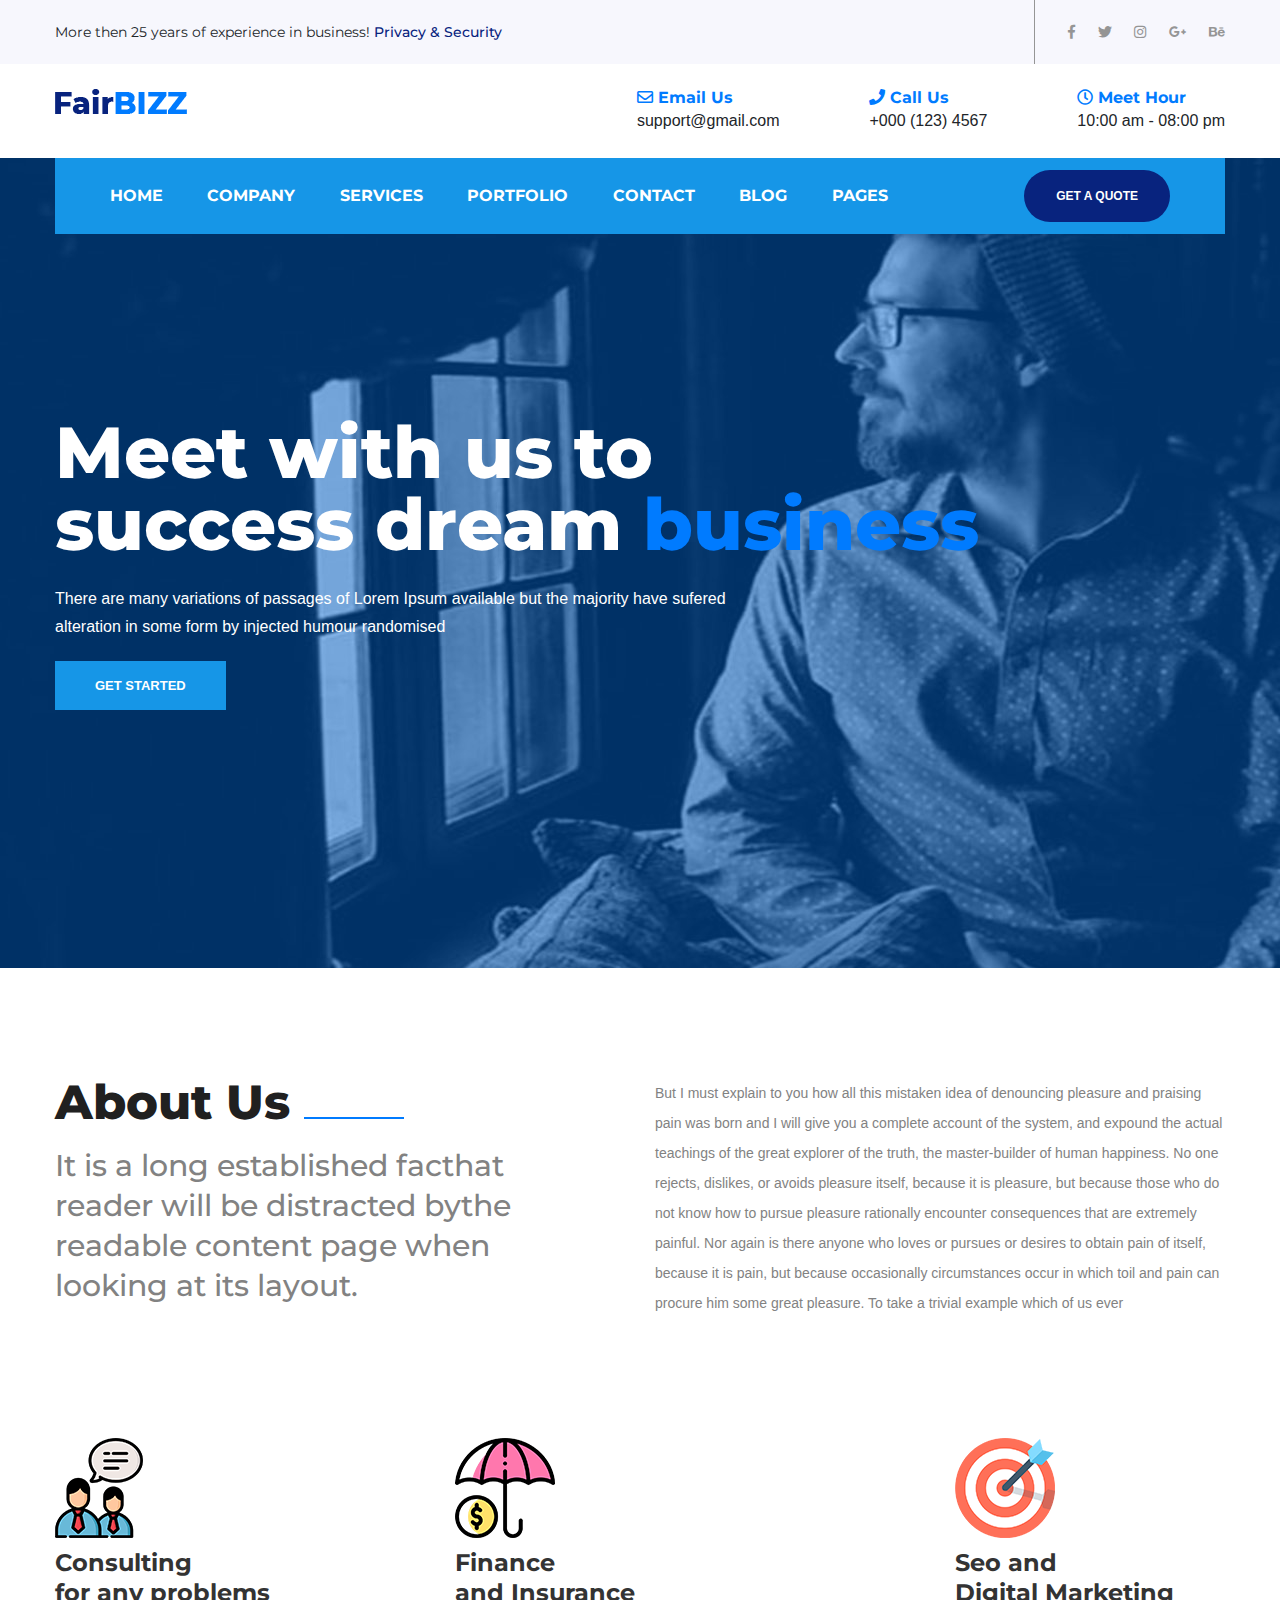
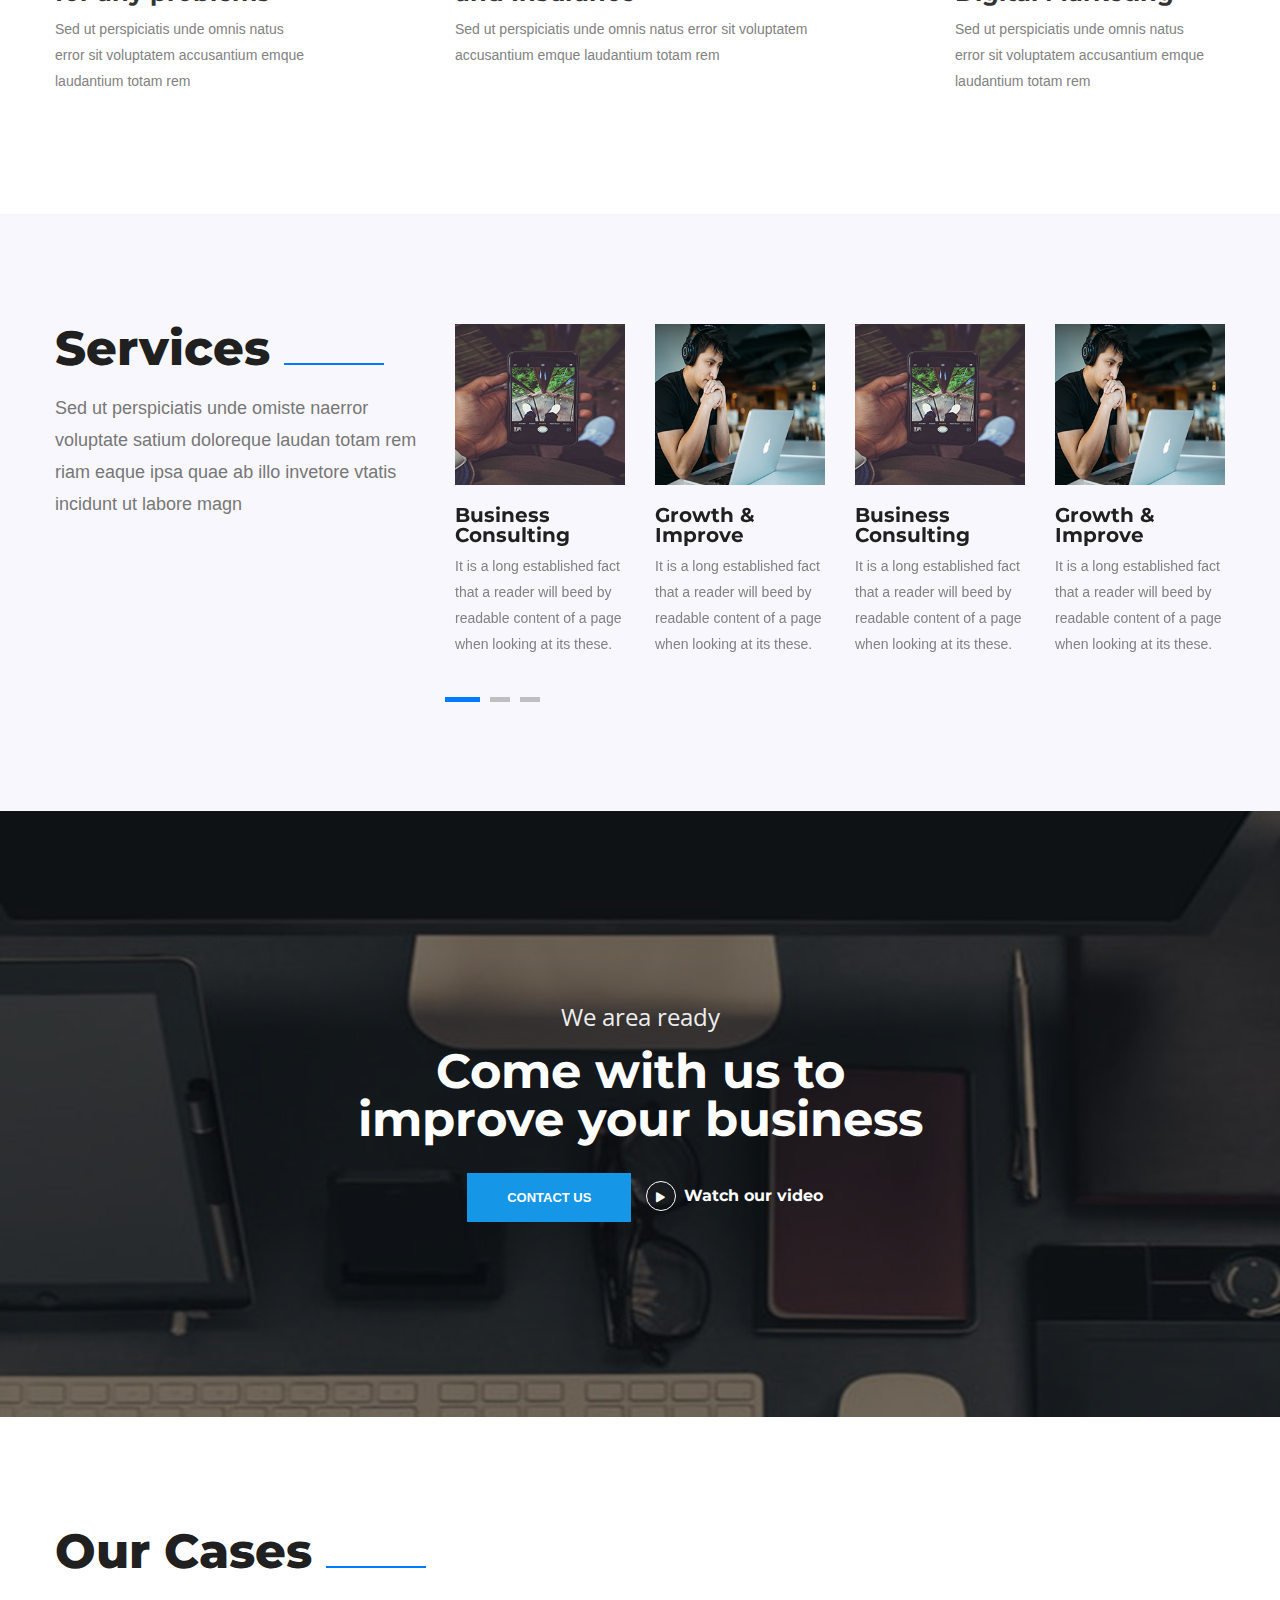
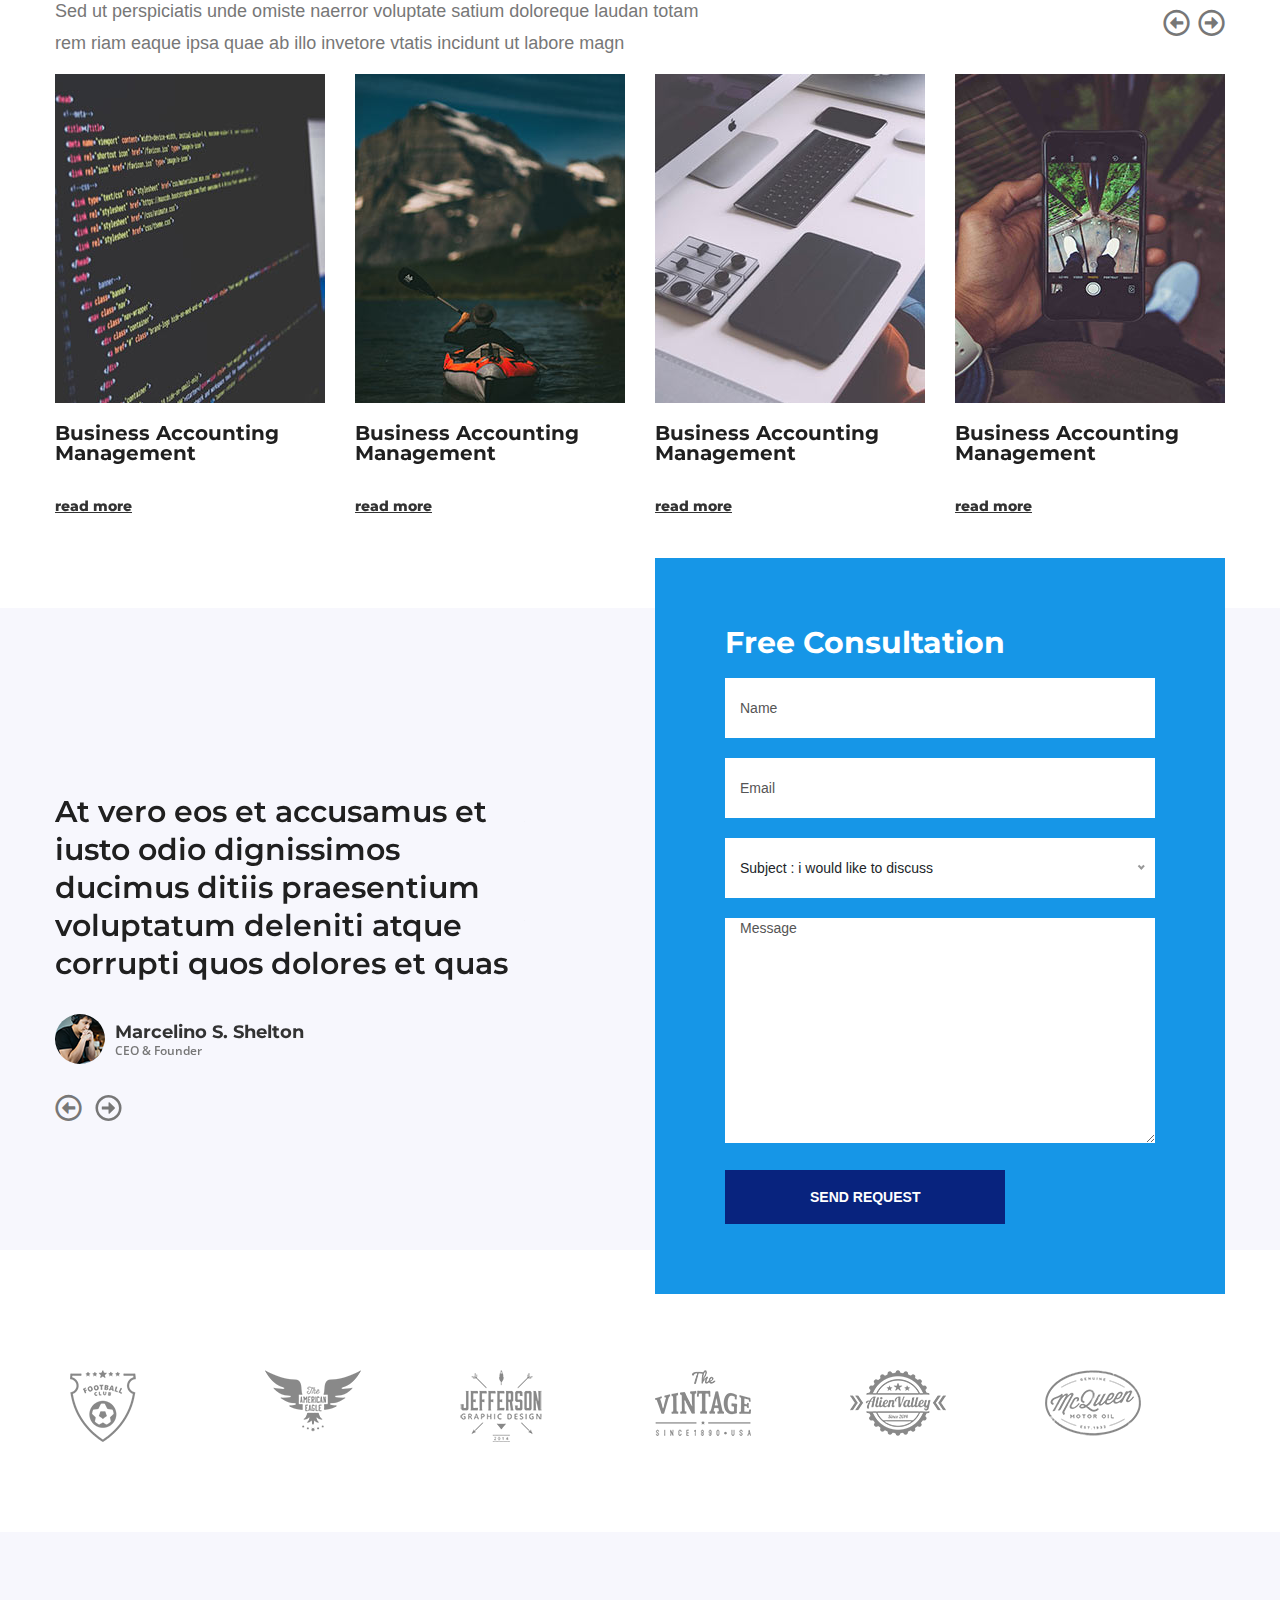
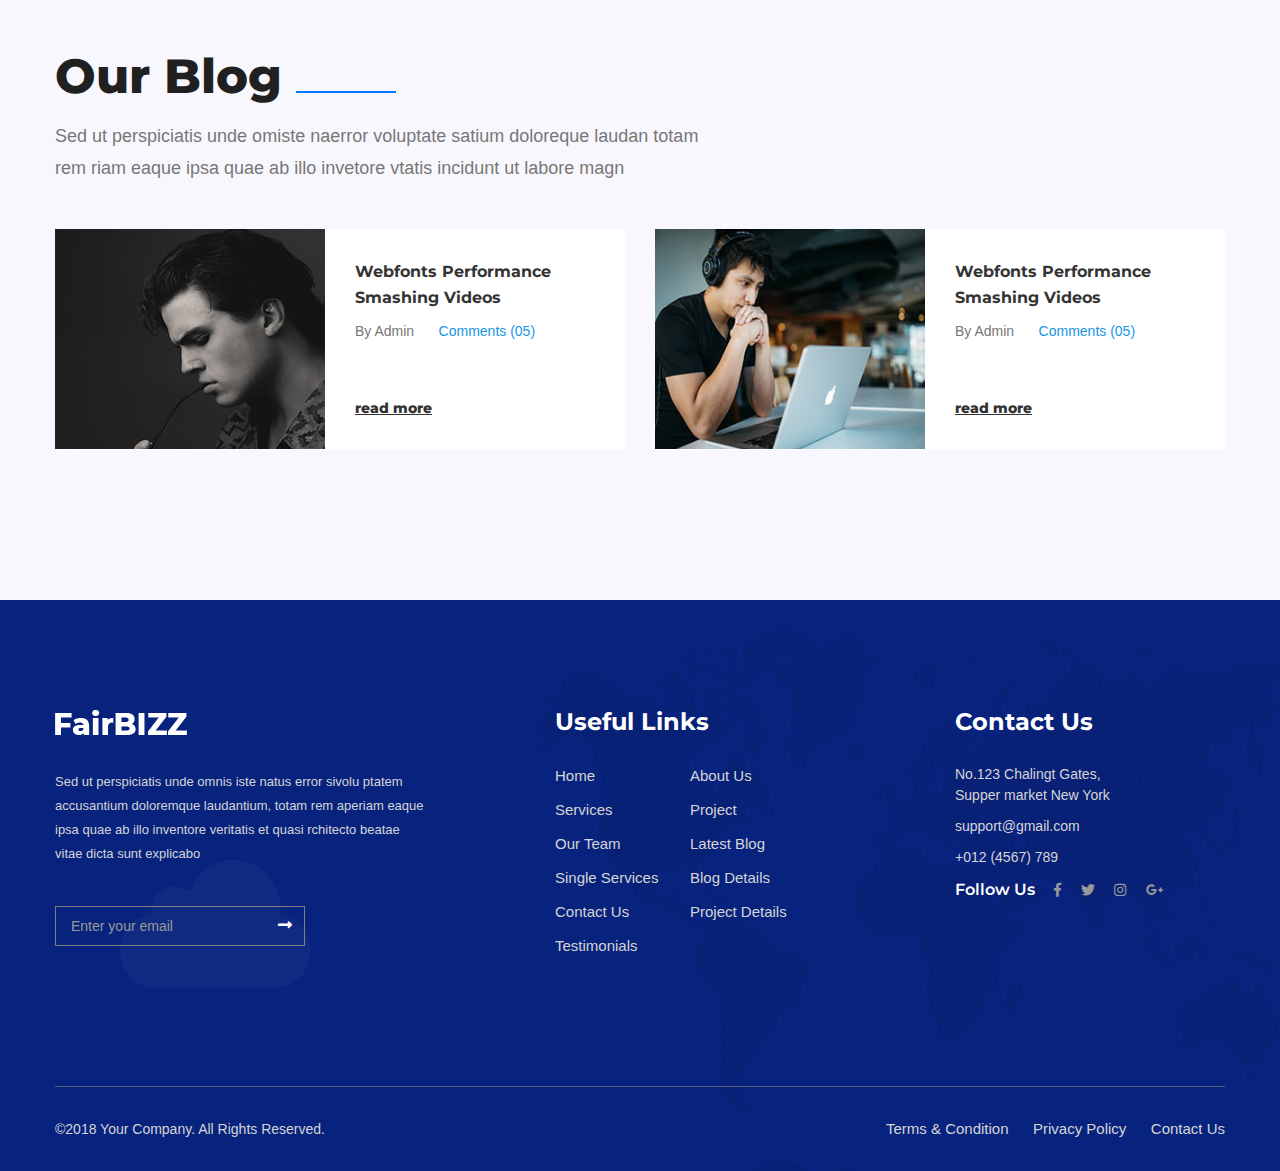
<file: index.html>
<!doctype html>
<html class="no-js" lang="">
    <head>
        <meta charset="utf-8">
        <meta http-equiv="x-ua-compatible" content="ie=edge">
        <title>Hairbuzz</title>
        <meta name="description" content="">
        <meta name="viewport" content="width=device-width, initial-scale=1">

        <link rel="manifest" href="site.webmanifest">
		<link rel="shortcut icon" type="image/x-icon" href="img/favicon.ico">
        <!-- Place favicon.ico in the root directory -->

		<!-- CSS here -->
        <link rel="stylesheet" href="css/fontawesome-all.min.css">
        <link rel="stylesheet" href="css/bootstrap.min.css">
        <link rel="stylesheet" href="css/owl.carousel.min.css">
        <link rel="stylesheet" href="css/slick.css">
        <link rel="stylesheet" href="css/magnific-popup.css">
        <link rel="stylesheet" href="css/nice-select.css">
        <link rel="stylesheet" href="css/default.css">
        <link rel="stylesheet" href="css/style.css">
        <link rel="stylesheet" href="css/responsive.css">
    </head>
    <body>
        <!-- Header Start -->
        <header>
            <div class="header-top-area gray-bg">
                <div class="container">
                    <div class="row">
                        <div class="col-xl-6 col-lg-6 d-flex align-items-center col-sm-6">
                            <div class="welcome-massege">
                                <span>More then 25 years of experience in business! <a href="#">Privacy & Security </a> </span>
                            </div>
                        </div>
                        <div class="col-xl-6 col-lg-6 col-sm-6">
                            <div class="header-social-icon f-right">
                                <a href="#"><i class="fab fa-facebook-f"></i></a>
                                <a href="#"><i class="fab fa-twitter"></i></a>
                                <a href="#"><i class="fab fa-instagram"></i></a>
                                <a href="#"><i class="fab fa-google-plus-g"></i></a>
                                <a href="#"><i class="fab fa-behance"></i></a>
                            </div>
                        </div>
                    </div>
                </div>
            </div>
            <div class="logo-area">
                <div class="container">
                    <div class="row">
                        <div class="col-xl-3 col-lg-3 col-sm-3">
                            <div class="logo">
                                <a href="index.html">
                                    <img src="img/logo.png" alt="#">
                                </a>
                            </div>
                        </div>
                        <div class="col-xl-9 col-lg-9 col-sm-9">
                            <div class="header-cta">
                                <div class="single-cta">
                                    <h3><i class="far fa-clock"></i>Meet Hour</h3>
                                    <span>10:00 am - 08:00 pm</span>
                                </div>
                                <div class="single-cta">
                                    <h3><i class="fas fa-phone"></i>Call Us</h3>
                                    <span>+000 (123) 4567</span>
                                </div>
                                <div class="single-cta">
                                    <h3><i class="far fa-envelope"></i>Email Us</h3>
                                    <span>support@gmail.com</span>
                                </div>
                            </div>
                        </div>
                    </div>
                </div>
            </div>
            <div class="mainmenu-area">
                <div class="container">
                    <div class="theme-bg">
                        <div class="row">
                            <div class="col-xl-10 col-lg-12 col-sm-12">
                                <div class="main-menu">
                                    <nav>
                                        <ul>
                                            <li><a href="#home">HOME</a></li>
                                            <li><a href="#company">COMPANY</a></li>
                                            <li><a href="#services">SERVICES</a></li>
                                            <li><a href="#protfolio">PORTFOLIO</a></li>
                                            <li><a href="#testimonial">CONTACt</a></li>
                                            <li><a href="#blog">BLOG</a></li>
                                            <li><a href="#pages">Pages</a></li>
                                        </ul>
                                    </nav>
                                </div>
                            </div>
                            <div class="col-xl-2 d-none d-xl-block">
                                <div class="quote-btn">
                                    <a href="#" class="btn-round">get a quote</a>
                                </div>
                            </div>
                        </div>
                    </div>
                </div>
            </div>
        </header>
        <!-- header End -->

        <main>
            <!-- slider area start -->
            <section class="slider-area" id="home">
                <div class="slider-active">
                    <div class="single-slider slider-height d-flex align-items-center" style="background-image:url(img/slider-1.jpg)">
                        <div class="container">
                            <div class="row">
                                <div class="col-xl-10">
                                    <div class="slider-content">
                                        <h1>Meet with us to <br>success dream <span>business</span> </h1>
                                        <p>There are many variations of passages of Lorem Ipsum available but the majority have sufered <br> alteration in some form by injected humour randomised </p>
                                        <a href="#" class="btn">get started</a>
                                    </div>
                                </div>
                            </div>
                        </div>
                    </div>
                </div>
            </section> 
            <!-- slider area end -->

            <!-- features area start -->
            <section class="features-area" id="company">
                <div class="container">
                    <div class="row">
                        <div class="col-xl-5 col-lg-5">
                            <div class="section-title mb-60">
                                <h2>About Us <span></span></h2>
                                <h4>It is a long established facthat reader will be distracted bythe readable content page when looking at its layout. </h4>
                            </div>
                        </div>
                        <div class="col-xl-6 offset-xl-1 col-lg-7">
                            <div class="features-descrition mb-60">
                                <p>But I must explain to you how all this mistaken idea of denouncing pleasure and praising pain was born and I will give you a complete account of the system, and expound the actual teachings of the great explorer of the truth, the master-builder of human happiness. No one rejects, dislikes, or avoids pleasure itself, because it is pleasure, but because those who do not know how to pursue pleasure rationally encounter consequences that are extremely painful. Nor again is there anyone who loves or pursues or desires to obtain pain of itself, because it is pain, but because occasionally circumstances occur in which toil and pain can procure him some great pleasure. To take a trivial example which of us ever </p>
                            </div>
                        </div>
                    </div>
                    <div class="row pt-60 pt-30">
                        <div class="col-xl-3 col-lg-4 col-sm-4">
                            <div class="featuers-box pr-10 mb-30">
                                <img src="img/about-1.png" alt="">
                                <h4>Consulting <br> for any problems</h4>
                                <p>Sed ut perspiciatis unde omnis  natus error sit voluptatem accusantium emque laudantium totam rem</p>
                            </div>
                        </div>
                        <div class="col-xl-4 offset-xl-1 col-lg-4 col-sm-4">
                            <div class="featuers-box pr-10 mb-30">
                                <img src="img/about-2.png" alt="">
                                <h4>Finance <br>and Insurance</h4>
                                <p>Sed ut perspiciatis unde omnis  natus error sit voluptatem accusantium emque laudantium totam rem</p>
                            </div>
                        </div>
                        <div class="col-xl-3 offset-xl-1 col-lg-4 col-sm-4">
                            <div class="featuers-box pr-10 mb-30">
                                <img src="img/about-3.png" alt="">
                                <h4>Seo and <br> Digital Marketing</h4>
                                <p>Sed ut perspiciatis unde omnis  natus error sit voluptatem accusantium emque laudantium totam rem</p>
                            </div>
                        </div>
                    </div>
                </div>
            </section>
            <!-- features area end -->

            <!-- services area start -->
            <section class="services-area gray-bg" id="services">
                <div class="container">
                    <div class="row">
                        <div class="col-xl-4 col-lg-4">
                            <div class="section-title mb-50">
                                <h2 class="mb-20">Services <span></span></h2>
                                <p>Sed ut perspiciatis unde omiste naerror voluptate satium doloreque laudan totam rem riam eaque ipsa quae ab illo invetore vtatis incidunt ut labore  magn</p>
                            </div>
                        </div>
                    <div class="col-xl-8 col-lg-8">
                    <div class="row services-active dot-style">
                        <div class="col-xl-3 col-lg-4">
                            <div class="services-box">
                                <img src="img/services-1.jpg" alt="#">
                                <h4>Business Consulting</h4>
                                <p>It is a long established fact that a reader will beed by readable content of a page when looking at its these.</p>
                            </div>
                        </div>
                        <div class="col-xl-3 col-lg-4">
                            <div class="services-box">
                                <img src="img/services-2.jpg" alt="#">
                                <h4>Growth & Improve</h4>
                                <p>It is a long established fact that a reader will beed by readable content of a page when looking at its these.</p>
                            </div>
                        </div>
                        <div class="col-xl-3 col-lg-4">
                            <div class="services-box">
                                <img src="img/services-1.jpg" alt="#">
                                <h4>Business Consulting</h4>
                                <p>It is a long established fact that a reader will beed by readable content of a page when looking at its these.</p>
                            </div>
                        </div>
                        <div class="col-xl-3 col-lg-4">
                            <div class="services-box">
                                <img src="img/services-2.jpg" alt="#">
                                <h4>Growth & Improve</h4>
                                <p>It is a long established fact that a reader will beed by readable content of a page when looking at its these.</p>
                            </div>
                        </div>
                        <div class="col-xl-3 col-lg-4">
                            <div class="services-box">
                                <img src="img/services-3.jpg" alt="#">
                                <h4>Financial Soluation</h4>
                                <p>It is a long established fact that a reader will beed by readable content of a page when looking at its these.</p>
                            </div>
                        </div>
                        <div class="col-xl-3 col-lg-4">
                            <div class="services-box">
                                <img src="img/services-2.jpg" alt="#">
                                <h4>Growth & Improve</h4>
                                <p>It is a long established fact that a reader will beed by readable content of a page when looking at its these.</p>
                            </div>
                        </div>
                    </div>
                </div>
            </section>
            <!-- Services area end -->

            <!-- video area start -->
            <section class="video-area" style="background-image:url(img/video-area.jpg)" data-overlay="5">
                <div class="container">
                    <div class="row">
                        <div class="col-xl-12">
                            <div class="video-content">
                                <h4>We area ready</h4>
                                <h2>Come with us to <br>improve your business</h2>
                                <a href="#" class="video-btn btn">contact us</a>
                                <a class="video-popup view-video" href="https://www.youtube.com/watch?v=XAs-ACht7F4"><i class="fas fa-play"></i> Watch our video</a>
                            </div>
                        </div>
                    </div>
                </div>
            </section>
            <!-- video area end -->

            <!-- Cases area start -->
            <section class="cases-area" id="protfolio">
                <div class="container">
                    <div class="row">
                        <div class="col-xl-7">
                            <div class="section-title">
                                <h2 class="mb-20"> Our Cases <span></span></h2>
                                <p>Sed ut perspiciatis unde omiste naerror voluptate satium doloreque laudan totam <br> rem riam eaque ipsa quae ab illo invetore vtatis incidunt ut labore  magn</p>
                            </div>
                        </div>
                    </div>
                    <div class="row cases-active dot-style">
                        <div class="col-xl-3">
                            <div class="cases-box">
                                <img src="img/cases-1.jpg" alt="#">
                                <h4>Business Accounting <br> Management</h4>
                                <a href="#">read more</a>
                            </div>
                        </div>
                        <div class="col-xl-3">
                            <div class="cases-box">
                                <img src="img/cases-4.jpg" alt="#">
                                <h4>Business Accounting <br> Management</h4>
                                <a href="#">read more</a>
                            </div>
                        </div>
                        <div class="col-xl-3">
                            <div class="cases-box">
                                <img src="img/cases-2.jpg" alt="#">
                                <h4>Business Accounting <br> Management</h4>
                                <a href="#">read more</a>
                            </div>
                        </div>
                        <div class="col-xl-3">
                            <div class="cases-box">
                                <img src="img/cases-3.jpg" alt="#">
                                <h4>Business Accounting <br> Management</h4>
                                <a href="#">read more</a>
                            </div>
                        </div>
                        <div class="col-xl-3">
                            <div class="cases-box">
                                <img src="img/cases-1.jpg" alt="#">
                                <h4>Business Accounting <br> Management</h4>
                                <a href="#">read more</a>
                            </div>
                        </div>
                        <div class="col-xl-3">
                            <div class="cases-box">
                                <img src="img/cases-4.jpg" alt="#">
                                <h4>Business Accounting <br> Management</h4>
                                <a href="#">read more</a>
                            </div>
                        </div>
                    </div>
                </div>
            </section>
            <!-- cases area end -->

            <!-- testimonial area start -->
            <section class="testimonial-area gray-bg" id="testimonial">
                <div class="container">
                    <div class="row">
                        <div class="col-xl-5 col-lg-6">
                            <div class="testimonial-active">
                                <div class="single-testimonial">
                                    <h3>At vero eos et accusamus et iusto odio dignissimos ducimus ditiis praesentium voluptatum deleniti atque corrupti quos dolores et quas </h3>
                                    <div class="testi-info d-flex align-items-center">
                                        <img src="img/test-1.png" alt="">
                                        <h5>Marcelino S. Shelton
                                            <span>CEO & Founder</span>
                                        </h5>
                                        
                                    </div>
                                </div>
                                <div class="single-testimonial">
                                    <h3>At vero eos et accusamus et iusto odio dignissimos ducimus ditiis praesentium voluptatum deleniti atque corrupti quos dolores et quas </h3>
                                    <div class="testi-info d-flex align-items-center">
                                        <img src="img/test-1.png" alt="">
                                        <h5>Marcelino S. Shelton
                                            <span>CEO & Founder</span>
                                        </h5>
                                        
                                    </div>
                                </div>
                                <div class="single-testimonial">
                                    <h3>At vero eos et accusamus et iusto odio dignissimos ducimus ditiis praesentium voluptatum deleniti atque corrupti quos dolores et quas </h3>
                                    <div class="testi-info d-flex align-items-center">
                                        <img src="img/test-1.png" alt="">
                                        <h5>Marcelino S. Shelton
                                            <span>CEO & Founder</span>
                                        </h5>
                                        
                                    </div>
                                </div>
                                <div class="single-testimonial">
                                    <h3>At vero eos et accusamus et iusto odio dignissimos ducimus ditiis praesentium voluptatum deleniti atque corrupti quos dolores et quas </h3>
                                    <div class="testi-info d-flex align-items-center">
                                        <img src="img/test-1.png" alt="">
                                        <h5>Marcelino S. Shelton
                                            <span>CEO & Founder</span>
                                        </h5>
                                        
                                    </div>
                                </div>
                            </div>
                        </div>
                        <div class="col-xl-6 offset-xl-1 col-lg-6">
                            <div class="consulation-from theme-bg">
                                <h3>Free Consultation</h3>
                                <form action="#">
                                    <input type="text" placeholder="Name">
                                    <input type="email" placeholder="Email">
                                    <select name="select" id="select">
                                        <option value="">Subject : i would like to discuss</option>
                                        <option value="">Web Developer</option>
                                        <option value="">Web Designer</option>
                                        <option value="">Graphic Designer</option>
                                    </select>
                                    <textarea name="message" id="message" cols="30" rows="10" placeholder="Message"></textarea>
                                </form>
                                <button class="consulation-btn btn">Send Request</button>
                            </div>
                        </div>
                    </div>
                </div>
            </section>
            <!-- testimonial area end -->

            <!--  logo area start -->
            <section class="brand-area" id="contact">
                <div class="container">
                    <div class="row">
                        <div class="col-xl-12">
                            <div class="brand-active">
                                <div class="col-xl-2">
                                    <div class="single-brand-item">
                                        <img src="img/client-1.png" alt="">
                                    </div>
                                </div>
                                <div class="col-xl-2">
                                    <div class="single-brand-item">
                                        <img src="img/client-2.png" alt="">
                                    </div>
                                </div>
                                <div class="col-xl-2">
                                    <div class="single-brand-item">
                                        <img src="img/client-3.png" alt="">
                                    </div>
                                </div>
                                <div class="col-xl-2">
                                    <div class="single-brand-item">
                                        <img src="img/client-4.png" alt="">
                                    </div>
                                </div>
                                <div class="col-xl-2">
                                    <div class="single-brand-item">
                                        <img src="img/client-5.png" alt="">
                                    </div>
                                </div>
                                <div class="col-xl-2">
                                    <div class="single-brand-item">
                                        <img src="img/client-6.png" alt="">
                                    </div>
                                </div>
                                <div class="col-xl-2">
                                    <div class="single-brand-item">
                                        <img src="img/client-3.png" alt="">
                                    </div>
                                </div>
                                <div class="col-xl-2">
                                    <div class="single-brand-item">
                                        <img src="img/client-2.png" alt="">
                                    </div>
                                </div>
                                <div class="col-xl-2">
                                    <div class="single-brand-item">
                                        <img src="img/client-4.png" alt="">
                                    </div>
                                </div>
                            </div>
                        </div>
                    </div>
                </div>
            </section>
            <!-- logo area end -->

            <!-- blog area start -->
            <section class="blog-area gray-bg" id="blog">
                <div class="container">
                    <div class="row">
                        <div class="col-xl-7">
                            <div class="section-title">
                                <h2 class="mb-20"> Our Blog <span></span></h2>
                                <p>Sed ut perspiciatis unde omiste naerror voluptate satium doloreque laudan totam <br> rem riam eaque ipsa quae ab illo invetore vtatis incidunt ut labore  magn</p>
                            </div>
                        </div>
                    </div>
                    <div class="row">
                        <div class="col-xl-6 col-lg-6 col-sm-12">
                            <div class="latest-blog white-bg">
                                <div class="row">
                                    <div class="col-xl-6 col-lg-6 col-sm-6">
                                        <div class="blog-thumb">
                                            <a href="#"><img src="img/blog-1.jpg" alt=""></a>
                                        </div>
                                    </div>
                                    <div class="col-xl-6 col-lg-6 col-sm-6">
                                        <div class="blog-content">
                                            <h5><a href="#">Webfonts Performance <br>Smashing Videos</a></h5>
                                            <span>By Admin</span>
                                            <span><a href="#">Comments (05)</a></span>
                                            <div class="read-more">
                                                <a href="#">read more</a>
                                            </div>
                                        </div>
                                    </div>
                                </div>
                            </div>
                        </div>
                        <div class="col-xl-6 col-lg-6  col-sm-12">
                            <div class="latest-blog white-bg">
                                <div class="row">
                                    <div class="col-xl-6 col-lg-6 col-sm-6">
                                        <div class="blog-thumb">
                                            <a href="#"><img src="img/blog-2.jpg" alt=""></a>
                                        </div>
                                    </div>
                                    <div class="col-xl-6 col-lg-6 col-sm-6">
                                        <div class="blog-content">
                                            <h5><a href="#">Webfonts Performance <br>Smashing Videos</a></h5>
                                            <span>By Admin</span>
                                            <span><a href="#">Comments (05)</a></span>
                                            <div class="read-more">
                                                <a href="#">read more</a>
                                            </div>
                                        </div>
                                    </div>
                                </div>
                            </div>
                        </div>
                    </div>
                </div>
            </section>
            <!-- blog area end -->
        </main>

        <!-- footer area start -->
        <footer style="background-image:url(img/footer-bg.jpg)" id="pages">
            <div class="footer-area">
                <div class="container">
                    <div class="row">
                        <div class="col-xl-4 col-lg-4 col-sm-4">
                            <div class="footer-widget mb-30">
                                <img src="img/footer-logo.png" alt="">
                                <p>Sed ut perspiciatis unde omnis iste natus error sivolu ptatem accusantium doloremque laudantium, totam rem aperiam eaque ipsa quae ab illo inventore veritatis et quasi rchitecto beatae vitae dicta sunt explicabo </p>
                                <form action="#" class="subcribe-form">
                                    <input type="email" placeholder="Enter your email">
                                    <button type="submit"><i class="fas fa-long-arrow-alt-right"></i></button>
                                </form>
                            </div>
                        </div>
                        <div class="col-xl-3 offset-xl-1  col-lg-4 col-sm-4">
                            <div class="footer-widget mb-30">
                                <h3>Useful Links</h3>
                                <ul class="footer-menu-link">
                                    <li><a href="#">Home</a></li>
                                    <li><a href="#">About Us</a></li>
                                    <li><a href="#">Services</a></li>
                                    <li><a href="#">Project</a></li>
                                    <li><a href="#">Our Team</a></li>
                                    <li><a href="#">Latest Blog</a></li>
                                    <li><a href="#">Single Services</a></li>
                                    <li><a href="#">Blog Details</a></li>
                                    <li><a href="#">Contact Us</a></li>
                                    <li><a href="#">Project Details</a></li>
                                    <li><a href="#">Testimonials</a></li>
                                </ul>
                            </div>
                        </div>
                        <div class="col-xl-3 offset-xl-1  col-lg-4 col-sm-4">
                            <div class="footer-widget mb-30">
                                <h3>Contact Us</h3>
                                <ul class="contact-link">
                                    <li>No.123 Chalingt Gates,<br>Supper market New York</li>
                                    <li>support@gmail.com</li>
                                    <li>+012 (4567) 789</li>
                                </ul>
                                <div class="footer-icon">
                                    <span>Follow Us</span>
                                    <a href="#"><i class="fab fa-facebook-f"></i></a>
                                    <a href="#"><i class="fab fa-twitter"></i></a>
                                    <a href="#"><i class="fab fa-instagram"></i></a>
                                    <a href="#"><i class="fab fa-google-plus-g"></i></a>
                                </div>
                            </div>
                        </div>
                    </div>
                </div>
            </div>
            <div class="copyright-area">
                <div class="container">
                    <div class="copyright-border">
                        <div class="row">
                            <div class="col-xl-6 col-lg-6 col-sm-6">
                                <div class="copy-right">
                                    <p> &copy;2018 Your Company. All Rights Reserved.</p>
                                </div>
                            </div>
                            <div class="col-xl-5 offset-xl-1 col-lg-6 col-sm-6">
                                <div class="copy-right-menu text-right">
                                    <ul>
                                        <li><a href="#">Terms & Condition</a></li>
                                        <li><a href="#">Privacy Policy</a></li>
                                        <li><a href="#">Contact Us</a></li>
                                    </ul>
                                </div>
                            </div>
                        </div>
                    </div>
                </div>
            </div>
        </footer>
        <!-- footer area end -->

		
		
		<!-- JS here -->
        <script src="js/vendor/modernizr-3.5.0.min.js"></script>
        <script src="js/jquery-3.4.1.min.js"></script>
        <script src="js/popper.min.js"></script>
        <script src="js/bootstrap.min.js"></script>
        <script src="js/owl.carousel.min.js"></script>
        <script src="js/slick.min.js"></script>
        <script src="js/jquery.nice-select.min.js"></script>
        <script src="js/isotope.pkgd.min.js"></script>
        <script src="js/ajax-form.js"></script>
        <script src="js/imagesloaded.pkgd.min.js"></script>
        <script src="js/jquery.magnific-popup.min.js"></script>
        <script src="js/plugins.js"></script>
        <script src="js/main.js"></script>
    </body>
</html>
</file>
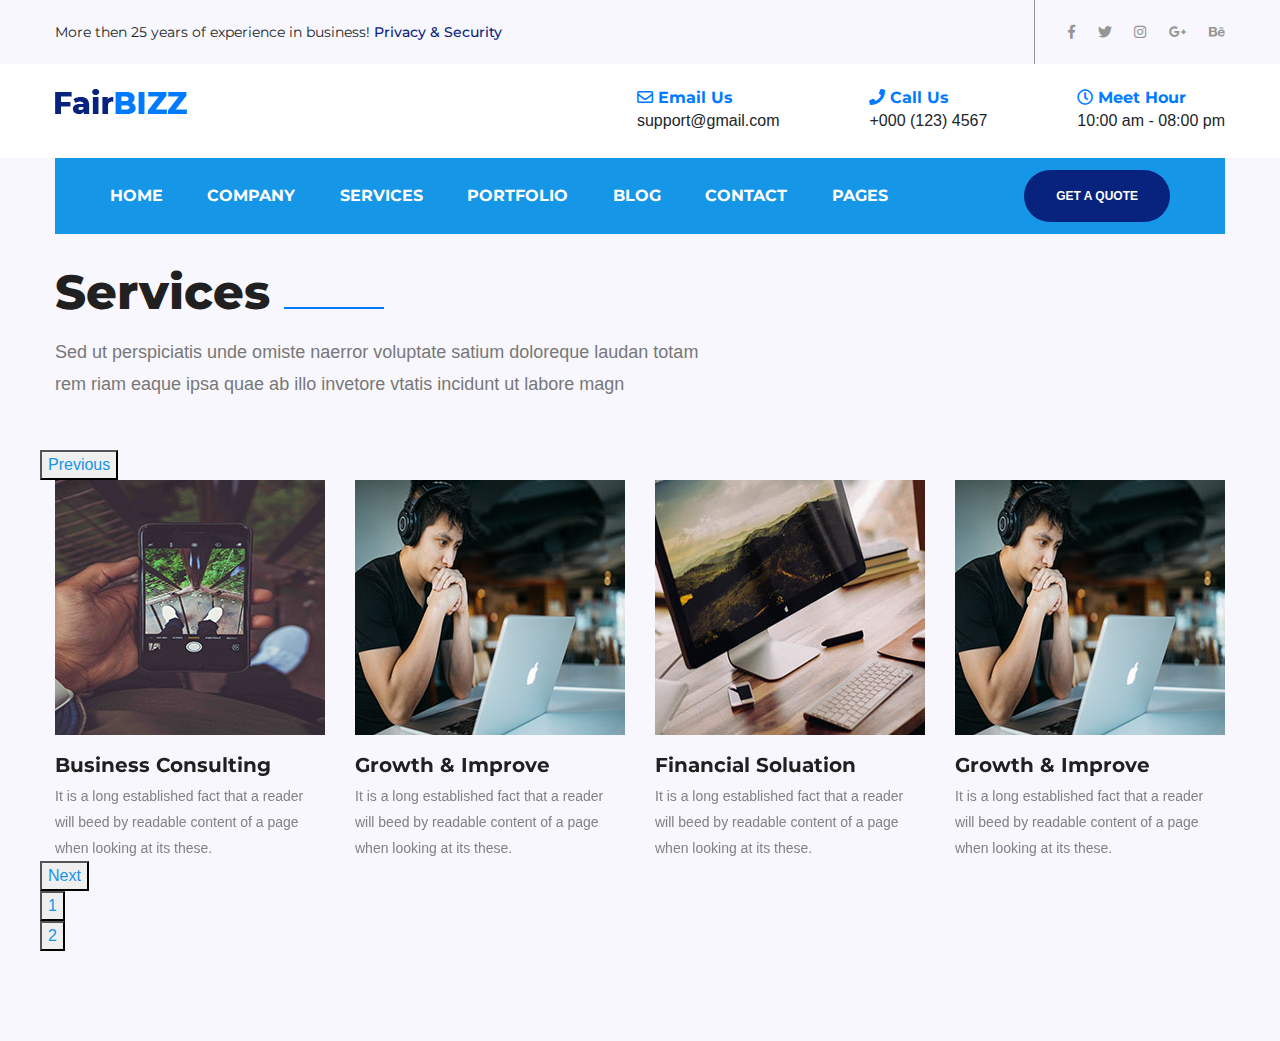
<file: slick.html>
<!doctype html>
<html class="no-js" lang="">
    <head>
        <meta charset="utf-8">
        <meta http-equiv="x-ua-compatible" content="ie=edge">
        <title>Site Title Here</title>
        <meta name="description" content="">
        <meta name="viewport" content="width=device-width, initial-scale=1">

        <link rel="manifest" href="site.webmanifest">
		<link rel="shortcut icon" type="image/x-icon" href="img/favicon.ico">
        <!-- Place favicon.ico in the root directory -->

		<!-- CSS here -->
        <link rel="stylesheet" href="css/bootstrap.min.css">
        <link rel="stylesheet" href="css/fontawesome-all.min.css">
        <link rel="stylesheet" href="css/slick.css">
        <link rel="stylesheet" href="css/default.css">
        <link rel="stylesheet" href="css/style.css">
        <link rel="stylesheet" href="css/responsive.css">
    </head>
    <body>
        <!-- Header Start -->
        <header>
            <div class="header-top-area gray-bg">
                <div class="container">
                    <div class="row">
                        <div class="col-xl-6 d-flex align-items-center">
                            <div class="welcome-massege">
                                <span>More then 25 years of experience in business! <a href="#">Privacy & Security </a> </span>
                            </div>
                        </div>
                        <div class="col-xl-6">
                            <div class="header-social-icon f-right">
                                <a href="#"><i class="fab fa-facebook-f"></i></a>
                                <a href="#"><i class="fab fa-twitter"></i></a>
                                <a href="#"><i class="fab fa-instagram"></i></a>
                                <a href="#"><i class="fab fa-google-plus-g"></i></a>
                                <a href="#"><i class="fab fa-behance"></i></a>
                            </div>
                        </div>
                    </div>
                </div>
            </div>
            <div class="logo-area">
                <div class="container">
                    <div class="row">
                        <div class="col-xl-3">
                            <div class="logo">
                                <a href="index.html">
                                    <img src="img/logo.png" alt="#">
                                </a>
                            </div>
                        </div>
                        <div class="col-xl-9">
                            <div class="header-cta">
                                <div class="single-cta">
                                    <h3><i class="far fa-clock"></i>Meet Hour</h3>
                                    <span>10:00 am - 08:00 pm</span>
                                </div>
                                <div class="single-cta">
                                    <h3><i class="fas fa-phone"></i>Call Us</h3>
                                    <span>+000 (123) 4567</span>
                                </div>
                                <div class="single-cta">
                                    <h3><i class="far fa-envelope"></i>Email Us</h3>
                                    <span>support@gmail.com</span>
                                </div>
                            </div>
                        </div>
                    </div>
                </div>
            </div>
            <div class="mainmenu-area">
                <div class="container">
                    <div class="theme-bg">
                        <div class="row">
                            <div class="col-xl-10">
                                <div class="main-menu">
                                    <nav>
                                        <ul>
                                            <li><a href="#">HOME</a></li>
                                            <li><a href="#">COMPANY</a></li>
                                            <li><a href="#">SERVICES</a></li>
                                            <li><a href="#">PORTFOLIO</a></li>
                                            <li><a href="#">BLOG</a></li>
                                            <li><a href="#">CONTACt</a></li>
                                            <li><a href="#">Pages</a></li>
                                        </ul>
                                    </nav>
                                </div>
                            </div>
                            <div class="col-xl-2">
                                <div class="quote-btn">
                                    <a href="#" class="btn-round">get a quote</a>
                                </div>
                            </div>
                        </div>
                    </div>
                </div>
            </div>
        </header>
        <!-- header End -->

        <section class="services-area gray-bg">
            <div class="container">
                <div class="row">
                    <div class="col-xl-7">
                        <div class="section-title mb-50">
                            <h2 class="mb-20">Services <span></span></h2>
                            <p>Sed ut perspiciatis unde omiste naerror voluptate satium doloreque laudan totam rem riam eaque ipsa quae ab illo invetore vtatis incidunt ut labore  magn</p>
                        </div>
                    </div>
                </div>
                <div class="row services-active">
                    <div class="col-xl-3">
                        <div class="services-box">
                            <img src="img/services-1.jpg" alt="#">
                            <h4>Business Consulting</h4>
                            <p>It is a long established fact that a reader will beed by readable content of a page when looking at its these.</p>
                        </div>
                    </div>
                    <div class="col-xl-3">
                        <div class="services-box">
                            <img src="img/services-2.jpg" alt="#">
                            <h4>Growth & Improve</h4>
                            <p>It is a long established fact that a reader will beed by readable content of a page when looking at its these.</p>
                        </div>
                    </div>
                    <div class="col-xl-3">
                        <div class="services-box">
                            <img src="img/services-3.jpg" alt="#">
                            <h4>Financial Soluation</h4>
                            <p>It is a long established fact that a reader will beed by readable content of a page when looking at its these.</p>
                        </div>
                    </div>
                    <div class="col-xl-3">
                        <div class="services-box">
                            <img src="img/services-2.jpg" alt="#">
                            <h4>Growth & Improve</h4>
                            <p>It is a long established fact that a reader will beed by readable content of a page when looking at its these.</p>
                        </div>
                    </div>
                    <div class="col-xl-3">
                        <div class="services-box">
                            <img src="img/services-1.jpg" alt="#">
                            <h4>Business Consulting</h4>
                            <p>It is a long established fact that a reader will beed by readable content of a page when looking at its these.</p>
                        </div>
                    </div>
                    <div class="col-xl-3">
                        <div class="services-box">
                            <img src="img/services-2.jpg" alt="#">
                            <h4>Growth & Improve</h4>
                            <p>It is a long established fact that a reader will beed by readable content of a page when looking at its these.</p>
                        </div>
                    </div>
                    <div class="col-xl-3">
                        <div class="services-box">
                            <img src="img/services-3.jpg" alt="#">
                            <h4>Financial Soluation</h4>
                            <p>It is a long established fact that a reader will beed by readable content of a page when looking at its these.</p>
                        </div>
                    </div>
                    <div class="col-xl-3">
                        <div class="services-box">
                            <img src="img/services-2.jpg" alt="#">
                            <h4>Growth & Improve</h4>
                            <p>It is a long established fact that a reader will beed by readable content of a page when looking at its these.</p>
                        </div>
                    </div>
                </div>
            </div>
        </section>

		
		
		<!-- JS here -->
        <script src="js/vendor/modernizr-3.5.0.min.js"></script>
        <script src="js/jquery-3.4.1.min.js"></script>
        <script src="js/popper.min.js"></script>
        <script src="js/bootstrap.min.js"></script>
        <script src="js/slick.min.js"></script>
        <script src="js/active.js"></script>
    </body>
</html>
</file>
<file: css/nice-select.css>
.nice-select {
  -webkit-tap-highlight-color: transparent;
  background-color: #fff;
  border-radius: 5px;
  border: solid 1px #e8e8e8;
  box-sizing: border-box;
  clear: both;
  cursor: pointer;
  display: block;
  float: left;
  font-family: inherit;
  font-size: 14px;
  font-weight: normal;
  height: 42px;
  line-height: 40px;
  outline: none;
  padding-left: 18px;
  padding-right: 30px;
  position: relative;
  text-align: left !important;
  -webkit-transition: all 0.2s ease-in-out;
  transition: all 0.2s ease-in-out;
  -webkit-user-select: none;
     -moz-user-select: none;
      -ms-user-select: none;
          user-select: none;
  white-space: nowrap;
  width: auto; }
  .nice-select:hover {
    border-color: #dbdbdb; }
  .nice-select:active, .nice-select.open, .nice-select:focus {
    border-color: #999; }
  .nice-select:after {
    border-bottom: 2px solid #999;
    border-right: 2px solid #999;
    content: '';
    display: block;
    height: 5px;
    margin-top: -4px;
    pointer-events: none;
    position: absolute;
    right: 12px;
    top: 50%;
    -webkit-transform-origin: 66% 66%;
        -ms-transform-origin: 66% 66%;
            transform-origin: 66% 66%;
    -webkit-transform: rotate(45deg);
        -ms-transform: rotate(45deg);
            transform: rotate(45deg);
    -webkit-transition: all 0.15s ease-in-out;
    transition: all 0.15s ease-in-out;
    width: 5px; }
  .nice-select.open:after {
    -webkit-transform: rotate(-135deg);
        -ms-transform: rotate(-135deg);
            transform: rotate(-135deg); }
  .nice-select.open .list {
    opacity: 1;
    pointer-events: auto;
    -webkit-transform: scale(1) translateY(0);
        -ms-transform: scale(1) translateY(0);
            transform: scale(1) translateY(0); }
  .nice-select.disabled {
    border-color: #ededed;
    color: #999;
    pointer-events: none; }
    .nice-select.disabled:after {
      border-color: #cccccc; }
  .nice-select.wide {
    width: 100%; }
    .nice-select.wide .list {
      left: 0 !important;
      right: 0 !important; }
  .nice-select.right {
    float: right; }
    .nice-select.right .list {
      left: auto;
      right: 0; }
  .nice-select.small {
    font-size: 12px;
    height: 36px;
    line-height: 34px; }
    .nice-select.small:after {
      height: 4px;
      width: 4px; }
    .nice-select.small .option {
      line-height: 34px;
      min-height: 34px; }
  .nice-select .list {
    background-color: #fff;
    border-radius: 5px;
    box-shadow: 0 0 0 1px rgba(68, 68, 68, 0.11);
    box-sizing: border-box;
    margin-top: 4px;
    opacity: 0;
    overflow: hidden;
    padding: 0;
    pointer-events: none;
    position: absolute;
    top: 100%;
    left: 0;
    -webkit-transform-origin: 50% 0;
        -ms-transform-origin: 50% 0;
            transform-origin: 50% 0;
    -webkit-transform: scale(0.75) translateY(-21px);
        -ms-transform: scale(0.75) translateY(-21px);
            transform: scale(0.75) translateY(-21px);
    -webkit-transition: all 0.2s cubic-bezier(0.5, 0, 0, 1.25), opacity 0.15s ease-out;
    transition: all 0.2s cubic-bezier(0.5, 0, 0, 1.25), opacity 0.15s ease-out;
    z-index: 9; }
    .nice-select .list:hover .option:not(:hover) {
      background-color: transparent !important; }
  .nice-select .option {
    cursor: pointer;
    font-weight: 400;
    line-height: 40px;
    list-style: none;
    min-height: 40px;
    outline: none;
    padding-left: 18px;
    padding-right: 29px;
    text-align: left;
    -webkit-transition: all 0.2s;
    transition: all 0.2s; }
    .nice-select .option:hover, .nice-select .option.focus, .nice-select .option.selected.focus {
      background-color: #f6f6f6; }
    .nice-select .option.selected {
      font-weight: bold; }
    .nice-select .option.disabled {
      background-color: transparent;
      color: #999;
      cursor: default; }

.no-csspointerevents .nice-select .list {
  display: none; }

.no-csspointerevents .nice-select.open .list {
  display: block; }
</file>
<file: css/default.css>
.section-title h2{
	font-size: 48px;
	font-weight: 800;
	margin-bottom: 20px;
	color: #202020;
	display: inline-block;
}
.section-title h2 span{
	display: inline-block;
	height: 2px;
	width: 100px;
	background: #007bff;
}
.section-title p{
	font-size: 18px;
	line-height: 32px;
	color: #777;
}
/* Deafult Margin & Padding */
/*-- Margin Top --*/
.mt-5 {
	margin-top: 5px;
}
.mt-10 {
	margin-top: 10px;
}
.mt-15 {
	margin-top: 15px;
}
.mt-20 {
	margin-top: 20px;
}
.mt-25 {
	margin-top: 25px;
}
.mt-30 {
	margin-top: 30px;
}
.mt-35 {
	margin-top: 35px;
}
.mt-40 {
	margin-top: 40px;
}
.mt-45 {
	margin-top: 45px;
}
.mt-50 {
	margin-top: 50px;
}
.mt-55 {
	margin-top: 55px;
}
.mt-60 {
	margin-top: 60px;
}
.mt-65 {
	margin-top: 65px;
}
.mt-70 {
	margin-top: 70px;
}
.mt-75 {
	margin-top: 75px;
}
.mt-80 {
	margin-top: 80px;
}
.mt-85 {
	margin-top: 85px;
}
.mt-90 {
	margin-top: 90px;
}
.mt-95 {
	margin-top: 95px;
}
.mt-100 {
	margin-top: 100px;
}
.mt-105 {
	margin-top: 105px;
}
.mt-110 {
	margin-top: 110px;
}
.mt-115 {
	margin-top: 115px;
}
.mt-120 {
	margin-top: 120px;
}
.mt-125 {
	margin-top: 125px;
}
.mt-130 {
	margin-top: 130px;
}
.mt-135 {
	margin-top: 135px;
}
.mt-140 {
	margin-top: 140px;
}
.mt-145 {
	margin-top: 145px;
}
.mt-150 {
	margin-top: 150px;
}
.mt-155 {
	margin-top: 155px;
}
.mt-160 {
	margin-top: 160px;
}
.mt-165 {
	margin-top: 165px;
}
.mt-170 {
	margin-top: 170px;
}
.mt-175 {
	margin-top: 175px;
}
.mt-180 {
	margin-top: 180px;
}
.mt-185 {
	margin-top: 185px;
}
.mt-190 {
	margin-top: 190px;
}
.mt-195 {
	margin-top: 195px;
}
.mt-200 {
	margin-top: 200px;
}
/*-- Margin Bottom --*/

.mb-5 {
	margin-bottom: 5px;
}
.mb-10 {
	margin-bottom: 10px;
}
.mb-15 {
	margin-bottom: 15px;
}
.mb-20 {
	margin-bottom: 20px;
}
.mb-25 {
	margin-bottom: 25px;
}
.mb-30 {
	margin-bottom: 30px;
}
.mb-35 {
	margin-bottom: 35px;
}
.mb-40 {
	margin-bottom: 40px;
}
.mb-45 {
	margin-bottom: 45px;
}
.mb-50 {
	margin-bottom: 50px;
}
.mb-55 {
	margin-bottom: 55px;
}
.mb-60 {
	margin-bottom: 60px;
}
.mb-65 {
	margin-bottom: 65px;
}
.mb-70 {
	margin-bottom: 70px;
}
.mb-75 {
	margin-bottom: 75px;
}
.mb-80 {
	margin-bottom: 80px;
}
.mb-85 {
	margin-bottom: 85px;
}
.mb-90 {
	margin-bottom: 90px;
}
.mb-95 {
	margin-bottom: 95px;
}
.mb-100 {
	margin-bottom: 100px;
}
.mb-105 {
	margin-bottom: 105px;
}
.mb-110 {
	margin-bottom: 110px;
}
.mb-115 {
	margin-bottom: 115px;
}
.mb-120 {
	margin-bottom: 120px;
}
.mb-125 {
	margin-bottom: 125px;
}
.mb-130 {
	margin-bottom: 130px;
}
.mb-135 {
	margin-bottom: 135px;
}
.mb-140 {
	margin-bottom: 140px;
}
.mb-145 {
	margin-bottom: 145px;
}
.mb-150 {
	margin-bottom: 150px;
}
.mb-155 {
	margin-bottom: 155px;
}
.mb-160 {
	margin-bottom: 160px;
}
.mb-165 {
	margin-bottom: 165px;
}
.mb-170 {
	margin-bottom: 170px;
}
.mb-175 {
	margin-bottom: 175px;
}
.mb-180 {
	margin-bottom: 180px;
}
.mb-185 {
	margin-bottom: 185px;
}
.mb-190 {
	margin-bottom: 190px;
}
.mb-195 {
	margin-bottom: 195px;
}
.mb-200 {
	margin-bottom: 200px;
}
/*-- Padding Top --*/

.pt-5 {
	padding-top: 5px;
}
.pt-10 {
	padding-top: 10px;
}
.pt-15 {
	padding-top: 15px;
}
.pt-20 {
	padding-top: 20px;
}
.pt-25 {
	padding-top: 25px;
}
.pt-30 {
	padding-top: 30px;
}
.pt-35 {
	padding-top: 35px;
}
.pt-40 {
	padding-top: 40px;
}
.pt-45 {
	padding-top: 45px;
}
.pt-50 {
	padding-top: 50px;
}
.pt-55 {
	padding-top: 55px;
}
.pt-60 {
	padding-top: 60px;
}
.pt-65 {
	padding-top: 65px;
}
.pt-70 {
	padding-top: 70px;
}
.pt-75 {
	padding-top: 75px;
}
.pt-80 {
	padding-top: 80px;
}
.pt-85 {
	padding-top: 85px;
}
.pt-90 {
	padding-top: 90px;
}
.pt-95 {
	padding-top: 95px;
}
.pt-100 {
	padding-top: 100px;
}
.pt-105 {
	padding-top: 105px;
}
.pt-110 {
	padding-top: 110px;
}
.pt-115 {
	padding-top: 115px;
}
.pt-120 {
	padding-top: 120px;
}
.pt-125 {
	padding-top: 125px;
}
.pt-130 {
	padding-top: 130px;
}
.pt-135 {
	padding-top: 135px;
}
.pt-140 {
	padding-top: 140px;
}
.pt-145 {
	padding-top: 145px;
}
.pt-150 {
	padding-top: 150px;
}
.pt-155 {
	padding-top: 155px;
}
.pt-160 {
	padding-top: 160px;
}
.pt-165 {
	padding-top: 165px;
}
.pt-170 {
	padding-top: 170px;
}
.pt-175 {
	padding-top: 175px;
}
.pt-180 {
	padding-top: 180px;
}
.pt-185 {
	padding-top: 185px;
}
.pt-190 {
	padding-top: 190px;
}
.pt-195 {
	padding-top: 195px;
}
.pt-200 {
	padding-top: 200px;
}
/*-- Padding Bottom --*/

.pb-5 {
	padding-bottom: 5px;
}
.pb-10 {
	padding-bottom: 10px;
}
.pb-15 {
	padding-bottom: 15px;
}
.pb-20 {
	padding-bottom: 20px;
}
.pb-25 {
	padding-bottom: 25px;
}
.pb-30 {
	padding-bottom: 30px;
}
.pb-35 {
	padding-bottom: 35px;
}
.pb-40 {
	padding-bottom: 40px;
}
.pb-45 {
	padding-bottom: 45px;
}
.pb-50 {
	padding-bottom: 50px;
}
.pb-55 {
	padding-bottom: 55px;
}
.pb-60 {
	padding-bottom: 60px;
}
.pb-65 {
	padding-bottom: 65px;
}
.pb-70 {
	padding-bottom: 70px;
}
.pb-75 {
	padding-bottom: 75px;
}
.pb-80 {
	padding-bottom: 80px;
}
.pb-85 {
	padding-bottom: 85px;
}
.pb-90 {
	padding-bottom: 90px;
}
.pb-95 {
	padding-bottom: 95px;
}
.pb-100 {
	padding-bottom: 100px;
}
.pb-105 {
	padding-bottom: 105px;
}
.pb-110 {
	padding-bottom: 110px;
}
.pb-115 {
	padding-bottom: 115px;
}
.pb-120 {
	padding-bottom: 120px;
}
.pb-125 {
	padding-bottom: 125px;
}
.pb-130 {
	padding-bottom: 130px;
}
.pb-135 {
	padding-bottom: 135px;
}
.pb-140 {
	padding-bottom: 140px;
}
.pb-145 {
	padding-bottom: 145px;
}
.pb-150 {
	padding-bottom: 150px;
}
.pb-155 {
	padding-bottom: 155px;
}
.pb-160 {
	padding-bottom: 160px;
}
.pb-165 {
	padding-bottom: 165px;
}
.pb-170 {
	padding-bottom: 170px;
}
.pb-175 {
	padding-bottom: 175px;
}
.pb-180 {
	padding-bottom: 180px;
}
.pb-185 {
	padding-bottom: 185px;
}
.pb-190 {
	padding-bottom: 190px;
}
.pb-195 {
	padding-bottom: 195px;
}
.pb-200 {
	padding-bottom: 200px;
}
/* Background Color */

.gray-bg {
	background: #f7f7fd;
}
.white-bg {
	background: #fff;
}
.black-bg {
	background: #222;
}
.theme-bg{
	background:#0763c6 ;
}
/* Color */

.white {
	color: #fff;
}
.black {
	color: #222;
}
/* black overlay */

[data-overlay] {
	position: relative;
}
[data-overlay]::before {
	background: #000 none repeat scroll 0 0;
	content: "";
	height: 100%;
	left: 0;
	position: absolute;
	top: 0;
	width: 100%;
	z-index: 1;
}
[data-overlay="3"]::before {
	opacity: 0.3;
}
[data-overlay="4"]::before {
	opacity: 0.4;
}
[data-overlay="5"]::before {
	opacity: 0.5;
}
[data-overlay="6"]::before {
	opacity: 0.6;
}
[data-overlay="7"]::before {
	opacity: 0.7;
}
[data-overlay="8"]::before {
	opacity: 0.8;
}
[data-overlay="9"]::before {
	opacity: 0.9;
}
</file>
<file: css/style.css>
/*
  Theme Name: Name - Multipurpose HTML Template
  Author: 
  Support: admin@gmail.com
  Description: Creative  HTML5 template.
  Version: 1.0
*/

/* CSS Index 
-----------------------------------
1. Theme default css
2. header
3. slider
4. about-area
5. features-box
6. department
7. team
8. video-area
9. counter
10. footer 
*/



/* 1. Theme default css */
@import url('https://fonts.googleapis.com/css?family=Open+Sans:300,400,400i,600,600i,700,800&display=swap');

@import url('https://fonts.googleapis.com/css?family=Montserrat:400,500,600,600i,700,700i,800,900&display=swap');
font-family: 'Montserrat', sans-serif;
 body {
	font-family: 'Open Sans', sans-serif;
	font-weight: 400;
	font-style: normal;
	font-size: 14px;
	color: #777;
	line-height: 30px;
}
.img {
	max-width: 100%;
	transition: all 0.3s ease-out 0s;
}
.f-left {
	float: left
}
.f-right {
	float: right
}
.fix {
	overflow: hidden
}
a,
.button {
	-webkit-transition: all 0.3s ease-out 0s;
	-moz-transition: all 0.3s ease-out 0s;
	-ms-transition: all 0.3s ease-out 0s;
	-o-transition: all 0.3s ease-out 0s;
	transition: all 0.3s ease-out 0s;
}
a:focus,
.button:focus {
	text-decoration: none;
	outline: none;
}
a:focus,
a:hover,
.portfolio-cat a:hover,
.footer -menu li a:hover {
	color: #2B96CC;
	text-decoration: none;
}
a,
button {
	color: #1696e7;
	outline: medium none;
}
.uppercase {
	text-transform: uppercase;
}
.capitalize {
	text-transform: capitalize;
}
h1,
h2,
h3,
h4,
h5,
h6 {
	font-family: 'Montserrat', sans-serif;
	font-weight: normal;
	color: #202020;
	margin-top: 0px;
	line-height: 1;
	font-style: normal;
	font-weight: 400;
	text-transform: normal;
}
h1 a,
h2 a,
h3 a,
h4 a,
h5 a,
h6 a {
	color: inherit;
}
h1 {
	font-size: 40px;
	font-weight: 500;
}
h2 {
	font-size: 35px;
}
h3 {
	font-size: 28px;
}
h4 {
	font-size: 22px;
}
h5 {
	font-size: 18px;
}
h6 {
	font-size: 16px;
}
ul {
	margin: 0px;
	padding: 0px;
}
li {
	list-style: none
}
p {
	font-size: 14px;
	font-weight: normal;
	line-height: 24px;
	color: #828282;
	margin-bottom: 15px;
}
hr {
	border-bottom: 1px solid #eceff8;
	border-top: 0 none;
	margin: 30px 0;
	padding: 0;
}
label {
	color: #7e7e7e;
	cursor: pointer;
	font-size: 14px;
	font-weight: 400;
}
*::-moz-selection {
	background: #d6b161;
	color: #fff;
	text-shadow: none;
}
::-moz-selection {
	background: #444;
	color: #fff;
	text-shadow: none;
}
::selection {
	background: #444;
	color: #fff;
	text-shadow: none;
}
*::-moz-placeholder {
	color: #555555;
	font-size: 14px;
	opacity: 1;
}
*::placeholder {
	color: #555555;
	font-size: 14px;
	opacity: 1;
}
.theme-overlay {
	position: relative
}
.theme-overlay::before {
	background: #1696e7 none repeat scroll 0 0;
	content: "";
	height: 100%;
	left: 0;
	opacity: 0.6;
	position: absolute;
	top: 0;
	width: 100%;
}
.separator {
	border-top: 1px solid #f2f2f2
}
/* button style */

.btn {
	-moz-user-select: none;
	background: #1696e7 none repeat scroll 0 0;
	border: medium none;
	border-radius: 0px;
	color: #fff;
	cursor: pointer;
	display: inline-block;
	font-size: 13px;
	font-weight: 800;
	letter-spacing: 0px;
	line-height: 1;
	margin-bottom: 0;
	padding: 18px 40px;
	text-align: center;
	text-transform: uppercase;
	touch-action: manipulation;
	transition: all 0.3s ease 0s;
	vertical-align: middle;
	white-space: nowrap;
}
.btn:hover{
	background: #08237e;
	color: #fff;
}
.btn-round{
	display: inline-block;
	color: #fff;
	background: #08237e;
	font-size: 12px;
	font-weight: 700;
	text-transform: uppercase;
	padding: 17px 32px;
	border-radius: 30px;
}
.theme-bg {
	background: #1696e7
}
.bg-white {
	background-color: #ffffff;
}
.breadcrumb > .active {
	color: #888;
}
/* .owl-carousel .owl-nav div {
	background: rgba(255, 255, 255, 0.8) none repeat scroll 0 0;
	height: 40px;
	left: 20px;
	line-height: 40px;
	opacity: 0;
	position: absolute;
	text-align: center;
	top: 50%;
	transform: translateY(-50%);
	transition: all 0.3s ease 0s;
	visibility: hidden;
	width: 40px;
}
.owl-carousel .owl-nav div.owl-next {
	left: auto;
	right: 20px;
}
.owl-carousel:hover .owl-nav div {
	opacity: 1;
	visibility: visible;
}
.owl-carousel .owl-nav div:hover {
	background: #2B96CC;
	color: #fff
} */

/* Slick default dots css */
.dot-style .slick-dots{
	text-align: center;
	margin-top: 40px;
}
.dot-style .slick-dots li{
	display: inline-block;
}
.dot-style .slick-dots li button{
	text-indent: -9999px;
	padding: 0;
	height: 5px;
	width: 20px;
	border: 0;
	margin: 0 5px;
	background: #bfbfbf;
	transition: all 0.3s ease-in-out;
}
.dot-style .slick-dots li.slick-active button{
	background: #007bff;
	width: 35px;
}
/* header */

.welcome-massege span{
	font-family: 'Montserrat', sans-serif;
	font-size: 14px;
}
.welcome-massege span a{
	font-family: 'Montserrat', sans-serif;
	color: #08237e;
	font-weight: 500;
}
.header-social-icon{
	padding-top: 20px ;
	padding-bottom: 20px;
	padding-left: 15px;
	border-left: 1px solid #959595;
}
.header-social-icon a{
	font-size: 14px;
	color: #959595;
	margin-left: 18px;
	transition: all 0.3s ease-in-out;
}
.header-social-icon a:hover{
	text-decoration: none;
	color: #202020;
}
/* header cta */
.logo-area{
	padding: 25px 0;
}
.single-cta{
	float: right;
	margin-left: 90px;
}
.single-cta h3{
	color: #007bff;
	font-size: 16px;
	font-weight: 700;
	margin-bottom: 3px;
}
.single-cta h3 i{
	margin-right: 5px;
}

/* mainmenu */
.theme-bg{
	padding: 0 55px;
}
.main-menu ul li{
	display: inline-block;
	margin-right: 40px;
}
.main-menu ul li a{
	font-family: 'Montserrat', sans-serif;
	display: block;
	padding: 30px 0;
	line-height: 1;
	text-transform: uppercase;
	font-size: 16px;
	font-weight: 700;
	color: #fff;
	transition: all 0.3s ease-in-out;
}
.main-menu ul li:hover > a{
	opacity: 0.7;
}
.quote-btn {
    margin: 12px 0;
    text-align: right;
}
a.btn-round{
	color: #fff;
}
.mainmenu-area{
	margin-bottom: -76px;
	position: relative;
	z-index: 999;
}

/* slider */
.slider-height{
	position: relative;
	min-height: 810px;
}
.slider-height:before{
	position: absolute;
	content: "";
	top: 0;
	left: 0;
	background: #007bff;
	height: 100%;
	width: 100%;
	opacity: 0.4;
}
.slider-content{}
.slider-content h1{
	font-size: 72px;
	color: #fff;
	font-weight: 800;
}
.slider-content h1 span{
	color: #007bff;
}
.slider-content p{
	font-size: 16px;
	color: #fff;
	line-height: 28px;
	margin:25px 0 20px;
}

/* features-area */
.features-area{
	padding: 110px 0 90px;
}

.section-title h4{
	font-size: 30px;
	color: #828282;
	font-weight: 500;
	line-height: 40px;
}
.features-descrition p{
	line-height: 30px;
	margin: 0;
}
.featuers-box img{
	margin-bottom: 10px;
}
.featuers-box h4{
	font-size: 24px;
	font-weight: 700;
	color: #333;
	line-height: 30px;
}
.featuers-box p{
	margin: 0;
	line-height: 26px;
}
.pr-10{
	padding-right: 10px;
}
.box-2{
	padding: 0 55px;
}
/* services-area */
.services-area{
	padding: 110px 0 90px;
}
.services-area .dot-style .slick-dots{
	text-align: left;
} 
.services-box img,
.cases-box img{
	margin-bottom: 20px;
	width: 100%;
}
.services-box h4,
.cases-box h4{
	font-size: 20px;
	font-weight: 700;
}
.services-box p{
	margin: 0;
	line-height: 26px;
}

/* video area  */
.video-area{
	background-size: cover;
	background-position: center;
	background-repeat: no-repeat;
	position: relative;
}
.video-content{
	position: relative;
	padding: 195px 0;
	text-align: center;
	z-index: 5;
}
.video-content h4{
	font-family: 'Open Sans', sans-serif;
	font-size: 24px;
	color: #ededed;
	line-height: 21px;
	font-weight: 400;
}
.video-content h2{
	font-size: 48px;
	font-weight: 700;
	color: #fff;
	margin: 20px 0 30px;
}
.video-popup i{
	display: inline-block;
	font-size: 10px;
	text-align: center;
	border: 1px solid #fff;
	width: 30px;
	height: 30px;
	line-height: 30px;
	border-radius: 50%;
	margin-right: 3px;
}
.video-btn{
	margin: 0 10px;
}
a.video-popup{
	font-family: 'Montserrat', sans-serif;
	color: #fff;
	font-size: 16px;
	font-weight: 700;
}
a.video-popup:hover{
	opacity: 0.7;
}
/* cases-area */
.cases-area{
	padding: 110px 0 90px;
}
.cases-box a,
.read-more a{
	display: inline-block;
	font-family: 'Montserrat', sans-serif;
	font-size: 14px;
	color: #333;
	font-weight: 800;
	text-transform: lowercase;
	margin-top: 25px;
	text-decoration: underline;
}
.cases-active .slick-arrow{
	position: absolute;
	top: -70px;
	right: 50px;
	background: no-repeat;
	padding: 0;
	border: 0;
	font-size: 27px;
	color: #777;
	outline: none;
	transition: all 0.3s ease-in-out;
}
.cases-active .slick-arrow:hover{
	color: #1696e7;
}
.cases-active .slick-next{
	right: 15px;
}
/* testimonial */
.single-testimonial{
	padding: 185px 0;
}
.single-testimonial h3{
	font-size: 30px;
	color: #202020;
	font-weight: 600;
	line-height: 38px;
}
.testi-info{
	margin-top: 30px;
}
.testi-info img{
	max-width: 100%;
	border-radius: 50%;
}
.testi-info h5{
	padding: 10px 10px 0;
	padding-left: 10px;
	display: block;
	color: #333;
	font-size: 18px;
	font-weight: 700;
}
.testi-info h5 span{
	padding-top: 4px;
	font-family: 'Open Sans', sans-serif;
	font-weight: 600;
	font-size: 12px;
	color: #777;
	display: block;
}
.testimonial-active .slick-arrow{
	position: absolute;
	left: 0px;
	bottom: 120px;
	background: no-repeat;
	padding: 0;
	border: 0;
	font-size: 27px;
	color: #777;
	outline: none;
	transition: all 0.3s ease-in-out;
}
.testimonial-active .slick-arrow:hover{
	color: #1696e7;
}
.testimonial-active .slick-next{
	left: 40px;
}
/* consulation-from */
.consulation-from{
	padding: 70px;
	margin: -50px 0;
}
.consulation-from h3{
	font-size: 30px;
	color: #fff;
	font-weight: 700;
	margin-bottom: 20px;
}
.consulation-from input{
	height: 60px;
	width: 100%;
	padding: 0 15px;
	margin-bottom: 20px;
	border: 0;
}
.consulation-from textarea{
	height: 225px;
	width: 100%;
	padding: 0 15px;
	margin-bottom: 20px;
	border: 0;
}
.nice-select {
    background-color: #fff;
	border-radius: 0px;
	border: 0;
    cursor: pointer;
    display: block;
    height: 60px;
    line-height: 60px;
	outline: none;
	padding: 0 15px;
    position: relative;
    width: 100%;
    margin-bottom: 20px;
}
button.consulation-btn{
	background: #08237e;
	color: #fff;
	display: inline-block;
	font-size: 14px;
	padding: 20px 85px;
	border-radius: 0;
}
/* brand-area*/
.brand-area{
	padding: 120px 0 90px;
}
.latest-blog{
	margin: 30px 0;
}
.single-brand-item img{
	max-width: 100%;
}
/* blog-area */
.blog-area{
	padding: 120px 0;
}
.blog-thumb img{
	max-width: 100%;
}
.blog-content{
	padding: 30px 0;
}
.blog-content h5 a:hover{
	color: #1696e7;
}
.blog-content h5{
	font-size: 16px;
	font-weight: 700;
	color: #333;
	line-height: 26px;
}
.blog-content span{
	font-size: 14px;
	font-weight: 400;
	color: #777;
	margin-right: 20px;
}
.read-more a{
	margin-top: 55px;
}
.read-more:hover a{
	color: #1696e7;
}
.blog-thumb{
	position: relative;
	transform: scale(1);
	transition: all 0.3s ease-in-out;
	overflow: hidden;
}
.blog-thumb img{
	transition: all 0.3s ease-in-out;
}
.blog-thumb img:hover{
	transform: scale(1.3);
}

/* footer */
.footer-area{
	padding: 110px 0;
}
.footer-widget p{
	font-size: 13px;
	font-weight: 400;
	color: #d5d5d5;
	margin: 35px 0 40px;
}
.subcribe-form{
	position: relative;
	width: 250px;
}
.subcribe-form input{
	width: 100%;
	height: 40px;
	line-height: 40px;
	background: no-repeat;
	border: 1px solid #7f7f7f;
	padding: 0 15px;
	color: #fff;
}
.subcribe-form input::placeholder{
	color: #999;
}
.subcribe-form button{
	position: absolute;
	right: 0;
	top: 0;
	height: 100%;
	background: no-repeat;
	border: 0;
	color: #fff;
	width: 40px;
}
.footer-widget h3{
	font-size: 24px;
	color: #fff;
	font-weight: 700;
	margin-bottom: 30px;
}
.footer-widget .footer-menu-link li{
	width: 50%;
	float: left;
	margin-bottom: 10px;
}
.footer-widget .footer-menu-link li a::before{
	position: absolute;
	content: "";
	width: 100%;
	height: 1px;
	background: #fff;
	top: 11px;
	left: 0;
	opacity: 0;
	transform: scale(0);
	transition: all 0.3s ease-in-out;
	visibility: hidden;
}
.footer-widget .footer-menu-link li a:hover::before{
	opacity: 1;
	transform: scale(1.2);
	visibility: visible;
}
.footer-widget .footer-menu-link li a{
	font-size: 15px;
	font-weight: 400;
	color: #d5d5d5;
	transition: all 0.3s ease-in-out;
	position: relative;
}
.contact-link li{
	margin-bottom: 10px;
	color: #d5d5d5;
	font-size: 14px;
	font-weight: 400;
}
.footer-icon span{
	font-family: 'Montserrat', sans-serif;
	font-size: 16px;
	font-weight: 600;
	color: #fff;
}
.footer-icon a{
	font-size: 14px;
	color: #999;
	margin-left: 15px;
}
/* copyright footer */
.copyright-border{
	border-top: 1px solid #4f5a7f;
	padding: 30px 0;
}
.copy-right p{
	color: #d5d5d5;
	margin: 0;
}
.copy-right-menu ul li{
	display: inline-block;
	margin-left: 20px;
}
.copy-right-menu ul li a{
	font-size: 15px;
	color: #d5d5d5;
}
</file>
<file: css/responsive.css>
/* Normal desktop :1200px. xl-device*/
@media (min-width: 1200px) and (max-width: 1500px) {


}


/* Normal desktop :992px.  lg-device*/
@media (min-width: 992px) and (max-width: 1200px) {
.slider-height{
    min-height: 650px;
}
.slider-content h1 {
    font-size: 56px;
}
.video-content h2 {
    font-size: 42px;
}
.services-box h4, .cases-box h4 {
    font-size: 18px;
}
.single-testimonial h3 {
    font-size: 24px;
}
.consulation-from {
    padding: 40px;
}
.read-more a {
    margin-top: 35px;
}
.blog-content {
    padding: 17px 0;
}
.blog-content h5 {
    font-size: 14px;
}

}

 
/* Tablet desktop :768px. */
@media (min-width: 768px) and (max-width: 991px) {
    .welcome-massege span {
        font-size: 10px;
    }
    .single-cta {
        margin-left: 25px;
    }
    .single-cta span {

        font-size: 14px;
    }
    element {

    }
    .main-menu{
        margin: 0;
    }
    .main-menu ul li{
        margin: 0;
    }
    .main-menu ul li a {
        font-size: 14px;
        margin-right: 15px;
    }
    .slider-height {
        min-height: 460px;
    }
    .slider-content h1 {
        font-size: 40px;
    }
    .featuers-box h4 {
        font-size: 20px;
    }
    .featuers-box p {
        margin: 0;
        line-height: 22px;
        font-size: 12px;
    }
    .video-content h4 {
        font-size: 20px;
    }
    .video-content h2 {
        font-size: 35px;
        margin: 15px 0 25px;
    
    }
    .section-title h4 {
        font-size: 26px;
    }
    .mb-60{
        margin-bottom: 30px;
    }
    .pt-30{
        padding-top: 30px;
    }
    .section-title {
        text-align: center;
        margin-bottom: 60px;
    }
    .cases-active .slick-arrow {
        top: -58px;
    }
    .blog-thumb{
        position: relative;
        transition: all 0.3s ease-in-out;
        overflow: hidden;
    }
    .blog-thumb img{
        transition: all 0.3s ease-in-out;
    }
    .blog-thumb img:hover{
        transform: scale(1);
    }
    .subcribe-form {
        width: 200px;
    }
    .footer-widget p {
        font-size: 12px;
    }
    .footer-widget .footer-menu-link li {
        margin-bottom: 7px;
    }
    .footer-widget .footer-menu-link li a {
        font-size: 12px;
    }
    .footer-widget .footer-menu-link li a::before {
    top: 9px;
    }

}

 
/* small mobile :320px. */
@media (max-width: 767px) {

 
}
 
/* Large Mobile :480px. */
@media only screen and (min-width: 550px) and (max-width: 767px) {

 
}
</file>
